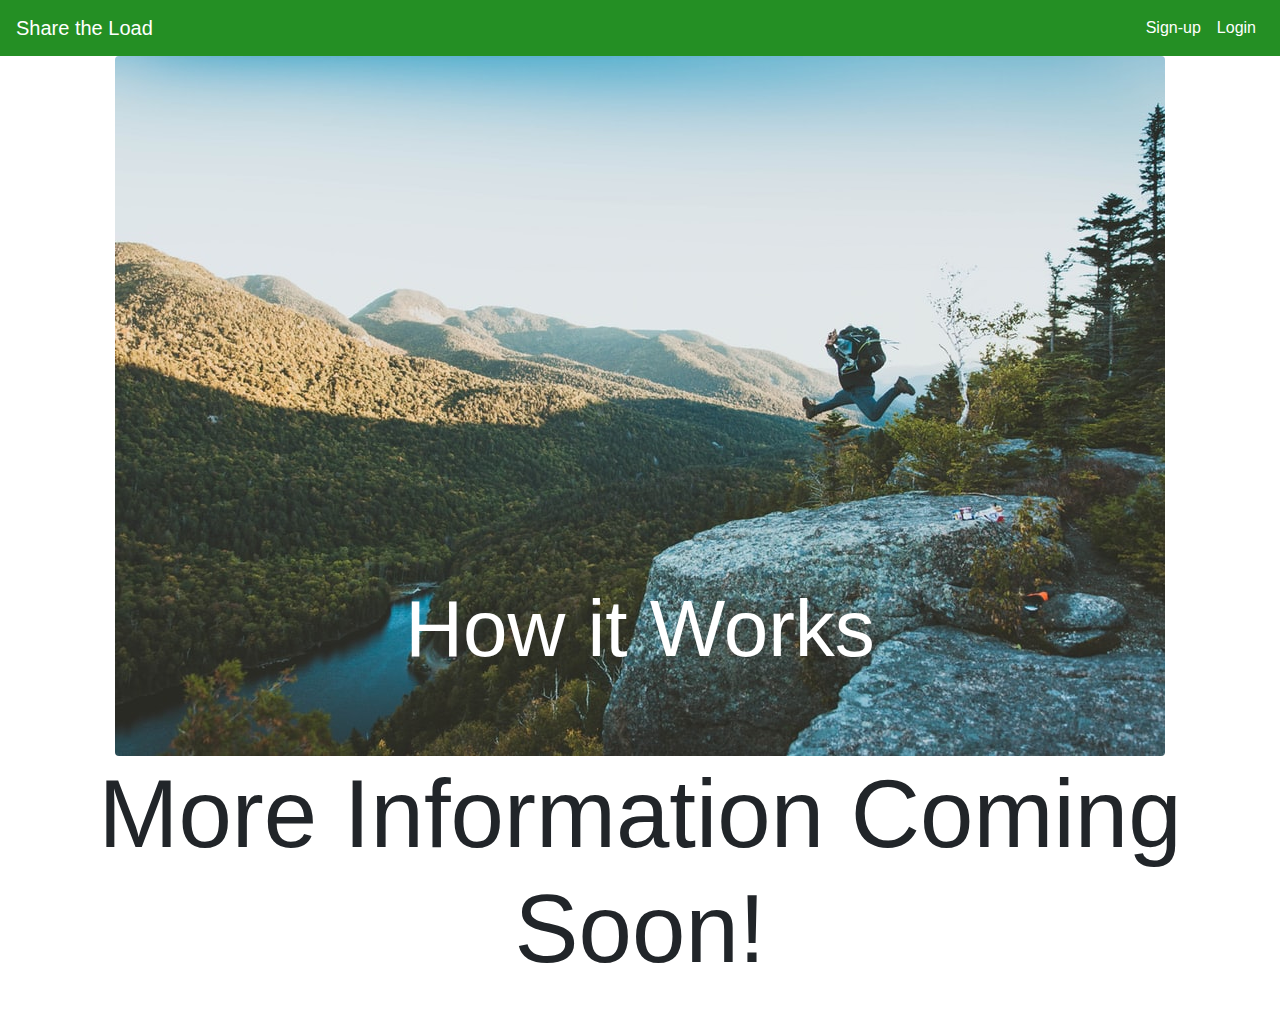
<file: howItWorks.html>
<!doctype html>
<html lang="en">

<style>

.container2 {
  position: relative;
  text-align: center;
  color: white;
  font-size: 80px;
}

.bottom-center {
  position: absolute;
  left: 50%;
  bottom: 1%;
  transform: translate(-50%, -50%);
}

</style>

  <head>
    <!-- Required meta tags -->
    <meta charset="utf-8">
    <meta name="viewport" content="width=device-width, initial-scale=1">
    <link rel="stylesheet" href="https://maxcdn.bootstrapcdn.com/bootstrap/4.3.1/css/bootstrap.min.css">
    <!-- <script src="https://ajax.googleapis.com/ajax/libs/jquery/3.4.1/jquery.min.js"></script>
    <script src="https://cdnjs.cloudflare.com/ajax/libs/popper.js/1.14.7/umd/popper.min.js"></script> --> 
    <script src="https://maxcdn.bootstrapcdn.com/bootstrap/4.3.1/js/bootstrap.min.js"></script>
    <link rel="stylesheet" href="https://use.fontawesome.com/releases/v5.7.0/css/all.css" integrity="sha384-lZN37f5QGtY3VHgisS14W3ExzMWZxybE1SJSEsQp9S+oqd12jhcu+A56Ebc1zFSJ" crossorigin="anonymous">
    
	<!-- Bootstrap CSS -->
    <link rel="stylesheet" href="https://stackpath.bootstrapcdn.com/bootstrap/4.3.1/css/bootstrap.min.css" integrity="sha384-ggOyR0iXCbMQv3Xipma34MD+dH/1fQ784/j6cY/iJTQUOhcWr7x9JvoRxT2MZw1T" crossorigin="anonymous">

    <title>How It Works</title>
  </head>
  <body>
    <nav class="navbar navbar-expand-lg navbar-dark" style="background-color: #248f24;">
        <a class="navbar-brand" href="index.html"><i class="fas fa-tasks"></i> Share the Load</a>
        <button class="navbar-toggler" type="button" data-toggle="collapse" data-target="#navbarSupportedContent" aria-controls="navbarSupportedContent" aria-expanded="false" aria-label="Toggle navigation">
          <span class="navbar-toggler-icon"></span>
        </button>
      
        <div class="collapse navbar-collapse" id="navbarSupportedContent">
          <ul class="navbar-nav mr-auto">
            <li class="nav-item">
        <!--      <a class="nav-link" href="howItWorks.html">How it Works</a> -->
            </li>
          </ul>
          <form class="form-inline my-2 my-lg-0">
            <ul class="navbar-nav mr-auto">  
            <li class="nav-item active">
                <a class="nav-link" href="signUp.html">Sign-up <span class="sr-only">(current)</span></a>
            </li>
            <li class="nav-item active">
                <a class="nav-link" href="logIn.html"><i class="fas fa-user"></i> Login<span class="sr-only">(current)</span></a>
            </li>
            </ul>
          </form>
        </div>
      </nav>
	  
	<!-- Image -->
	<div class="container2">
	<img src="HowToImg1.jpg" class="rounded img-fluid mx-auto d-block" alt="Hiker Jumping">
	<div class="bottom-center" > How it Works </div>
	</div>
	  
	<div class="container mx-auto d-block"">
	<h1 class="display-1 text-center">More Information Coming Soon!</h1>
	</div>
	  
	  
      <br>

    <!-- Optional JavaScript -->
    <!-- jQuery first, then Popper.js, then Bootstrap JS -->
    <script src="https://code.jquery.com/jquery-3.3.1.slim.min.js" integrity="sha384-q8i/X+965DzO0rT7abK41JStQIAqVgRVzpbzo5smXKp4YfRvH+8abtTE1Pi6jizo" crossorigin="anonymous"></script>
    <script src="https://cdnjs.cloudflare.com/ajax/libs/popper.js/1.14.7/umd/popper.min.js" integrity="sha384-UO2eT0CpHqdSJQ6hJty5KVphtPhzWj9WO1clHTMGa3JDZwrnQq4sF86dIHNDz0W1" crossorigin="anonymous"></script>
    <script src="https://stackpath.bootstrapcdn.com/bootstrap/4.3.1/js/bootstrap.min.js" integrity="sha384-JjSmVgyd0p3pXB1rRibZUAYoIIy6OrQ6VrjIEaFf/nJGzIxFDsf4x0xIM+B07jRM" crossorigin="anonymous"></script>
  </body>
</html>
</file>
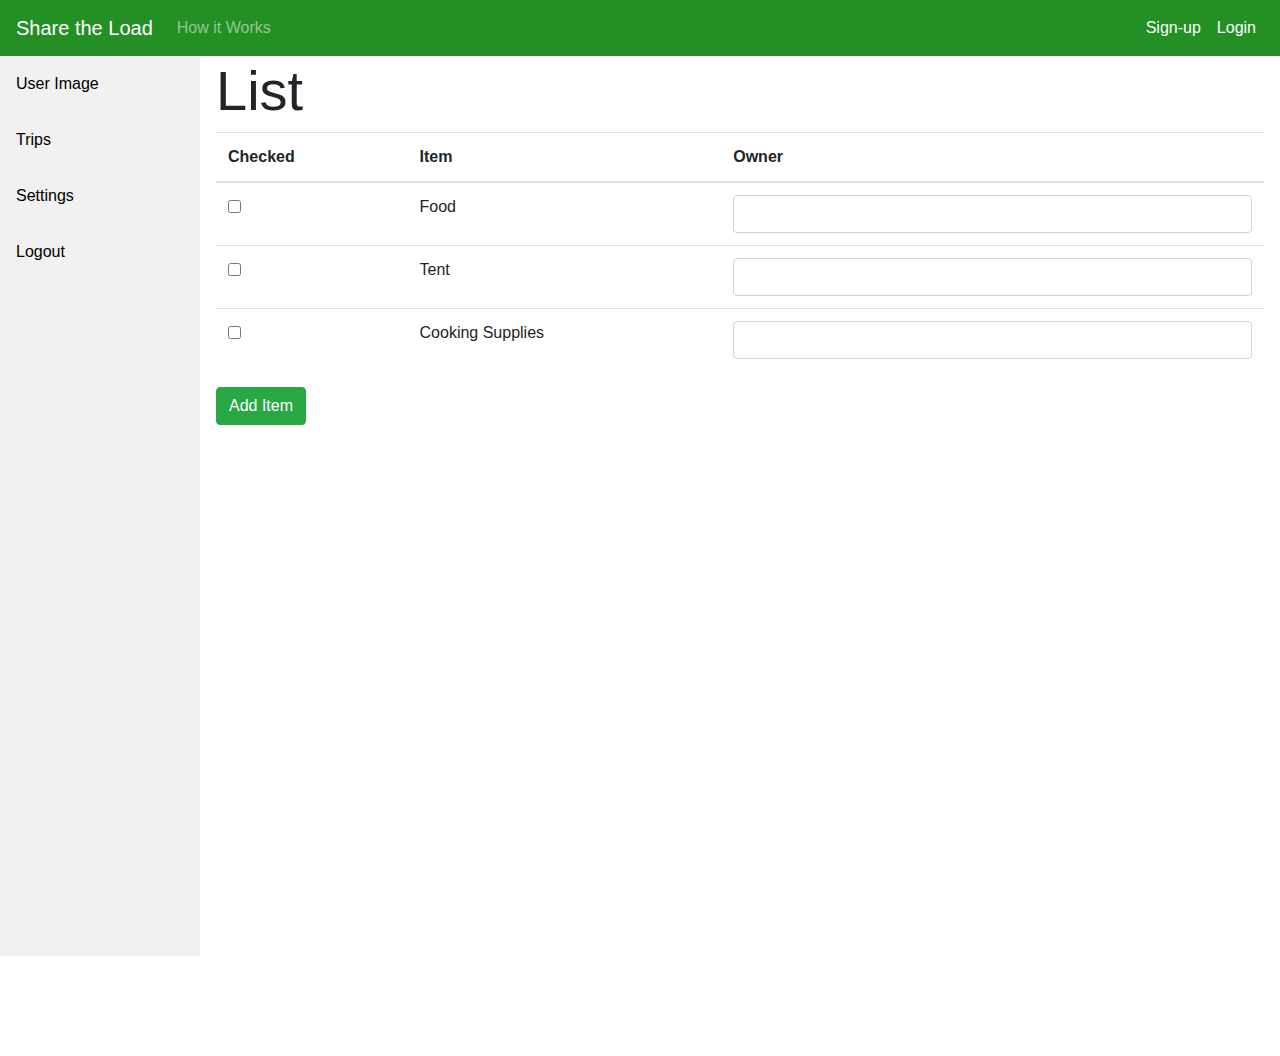
<file: List.html>
<!doctype html>
<html lang="en">

<style>

</style>

  <head>
    <!-- Required meta tags -->
    <meta charset="utf-8">
    <meta name="viewport" content="width=device-width, initial-scale=1">
    <link rel="stylesheet" href="https://maxcdn.bootstrapcdn.com/bootstrap/4.3.1/css/bootstrap.min.css">
    <script src="https://maxcdn.bootstrapcdn.com/bootstrap/4.3.1/js/bootstrap.min.js"></script>
    <link rel="stylesheet" href="https://use.fontawesome.com/releases/v5.7.0/css/all.css" integrity="sha384-lZN37f5QGtY3VHgisS14W3ExzMWZxybE1SJSEsQp9S+oqd12jhcu+A56Ebc1zFSJ" crossorigin="anonymous">
    <!-- Bootstrap CSS -->
    <link rel="stylesheet" href="https://stackpath.bootstrapcdn.com/bootstrap/4.3.1/css/bootstrap.min.css" integrity="sha384-ggOyR0iXCbMQv3Xipma34MD+dH/1fQ784/j6cY/iJTQUOhcWr7x9JvoRxT2MZw1T" crossorigin="anonymous">

	<link rel="stylesheet" href="style.css">

    <title>List</title>
  </head>
  <body>
    <nav class="navbar navbar-expand-lg navbar-dark" style="background-color: #248f24;">
        <a class="navbar-brand" href="index.html"><i class="fas fa-tasks"></i> Share the Load</a>
        <button class="navbar-toggler" type="button" data-toggle="collapse" data-target="#navbarSupportedContent" aria-controls="navbarSupportedContent" aria-expanded="false" aria-label="Toggle navigation">
          <span class="navbar-toggler-icon"></span>
        </button>
      
        <div class="collapse navbar-collapse" id="navbarSupportedContent">
          <ul class="navbar-nav mr-auto">
         <!--   <li class="nav-item active">
              <a class="nav-link" href="#">About <span class="sr-only">(current)</span></a>
            </li> -->
            <li class="nav-item">
              <a class="nav-link" href="howItWorks.html">How it Works</a>
            </li>
          </ul>
          <form class="form-inline my-2 my-lg-0">
            <ul class="navbar-nav mr-auto">  
            <li class="nav-item active">
                <a class="nav-link" href="signUp.html">Sign-up <span class="sr-only">(current)</span></a>
            </li>
            <li class="nav-item active">
                <a class="nav-link" href="logIn.html"><i class="fas fa-user"></i> Login<span class="sr-only">(current)</span></a>
            </li>
            </ul>
          </form>
        </div>
      </nav>
	<!-- Side Bar -->  
	<div class="sidebar">
		<a href="#">User Image</a>
		<a href="#">Trips</a>
		<a href="#">Settings</a>
		<a href="#">Logout</a>
	</div>
	
	<!-- List Table -->  
	<div class="content">
	<h1 class="display-4">List</h1>
	<table class="table">
    <thead>
      <tr>
        <th>Checked</th>
        <th>Item</th>
        <th>Owner</th>
      </tr>
    </thead>
    <tbody>
      <tr>
        <td> <input type="checkbox" class="form-check-input mx-auto" value=""> </td>
        <td>Food</td>
        <td><input type="text" class="form-control" id="usr"></td>
      </tr>
      <tr>
        <td><input type="checkbox" class="form-check-input mx-auto" value=""></td>
        <td>Tent</td>
        <td><input type="text" class="form-control" id="usr"></td>
      </tr>
      <tr>
        <td> <input type="checkbox" class="form-check-input mx-auto" value=""> </td>
        <td>Cooking Supplies</td>
        <td><input type="text" class="form-control" id="usr"></td>
      </tr>
	  
    </tbody>
	</table>
	
	<!-- Modal Button -->  
	<button type="button" class="btn btn-success" data-toggle="modal" data-target="#myModal">
	Add Item
	</button>

	<!-- The Modal -->
	<div class="modal" id="myModal">
		<div class="modal-dialog">
			<div class="modal-content">

			<!-- Modal Header -->
			<div class="modal-header">
				<h4 class="modal-title">Add New Item</h4>
				<button type="button" class="close" data-dismiss="modal">&times;</button>
			</div>

			<!-- Modal body -->
			<div class="modal-body">
			Item: <br>
			<input type="text" class="form-control" id="usr">
			</div>

			<!-- Modal footer -->
			<div class="modal-footer">
				<button type="button" class="btn btn-secondary" data-dismiss="modal">Add</button>
			</div>

			</div>
		</div>
	</div>
	</div>
	
	
    <!-- Optional JavaScript -->
    <!-- jQuery first, then Popper.js, then Bootstrap JS -->
    <script src="https://code.jquery.com/jquery-3.3.1.slim.min.js" integrity="sha384-q8i/X+965DzO0rT7abK41JStQIAqVgRVzpbzo5smXKp4YfRvH+8abtTE1Pi6jizo" crossorigin="anonymous"></script>
    <script src="https://cdnjs.cloudflare.com/ajax/libs/popper.js/1.14.7/umd/popper.min.js" integrity="sha384-UO2eT0CpHqdSJQ6hJty5KVphtPhzWj9WO1clHTMGa3JDZwrnQq4sF86dIHNDz0W1" crossorigin="anonymous"></script>
    <script src="https://stackpath.bootstrapcdn.com/bootstrap/4.3.1/js/bootstrap.min.js" integrity="sha384-JjSmVgyd0p3pXB1rRibZUAYoIIy6OrQ6VrjIEaFf/nJGzIxFDsf4x0xIM+B07jRM" crossorigin="anonymous"></script>
  </body>
</html>
</file>
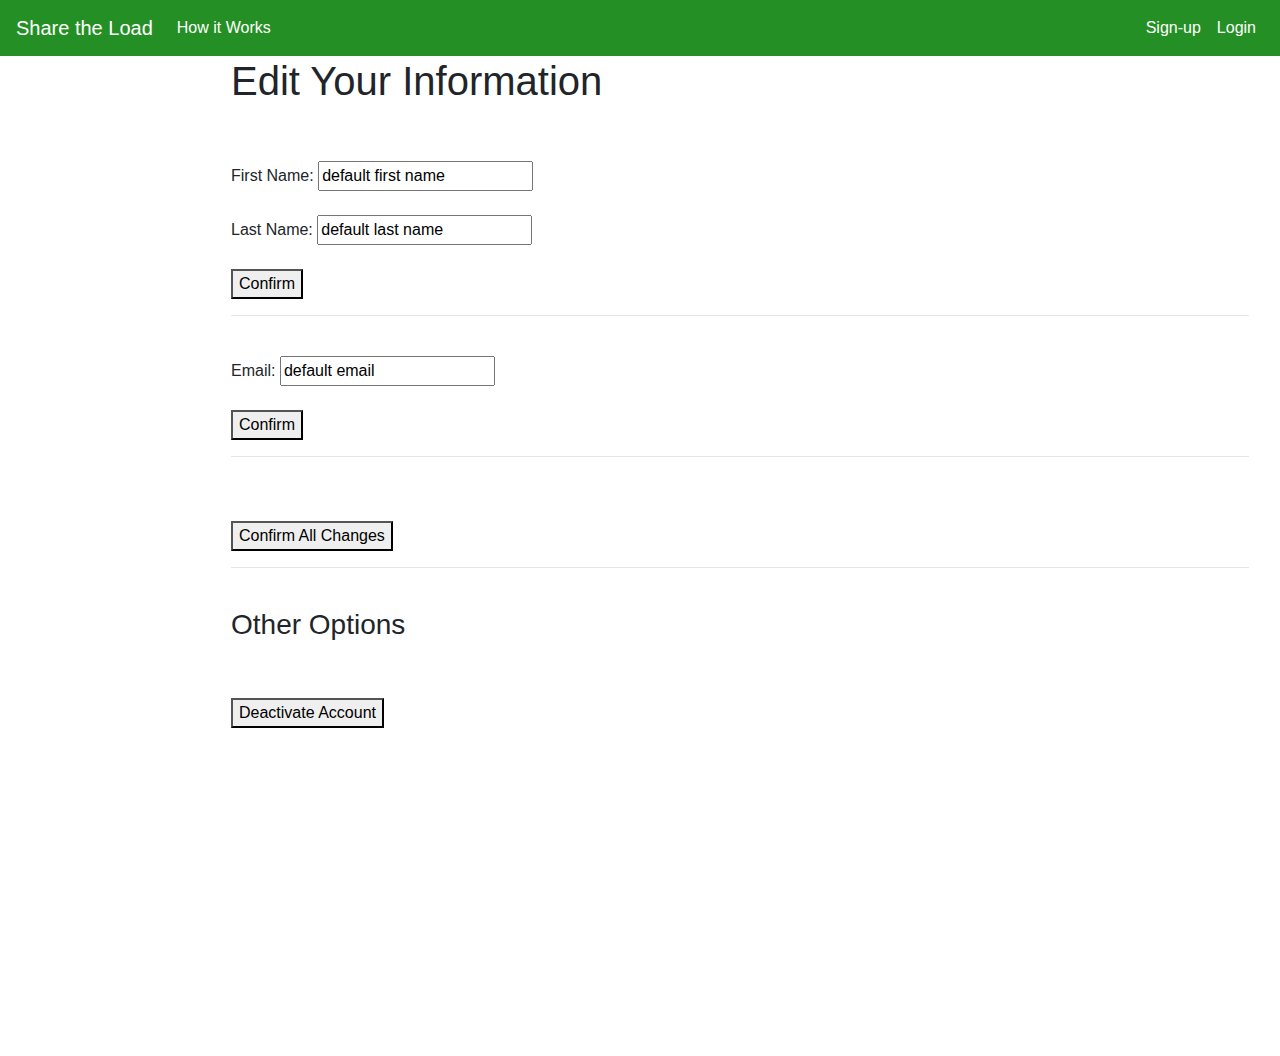
<file: profileSettings.html>
<!DOCTYPE html>
<html>
<head>

<script>
	var firstName= "Default";
	var lastName= "Default";
	var email = "Default";
	
	//document.getElementById("fName").innerHTML = "Hello";
	
	function setName(){
		firstName = document.getElementById("fName").value;
		lastName = document.getElementById("lName").value;
	}
	
	function setEmail(){
		email = document.getElementById("email").value;
	}
	
	function getFname(){
		return firstName;
	}
	
	function getLname(){
		return lastName;
	}

	function setAll(){
		setName();
		setEmail();
		console.log(firstName + " " + lastName + " " + email);
	}

	function clearAll(){
		firstName= null;
		lastName= null;
		email = null;
	}
</script>


<title>User Settings</title>
    <meta charset="utf-8">
    <meta name="viewport" content="width=device-width, initial-scale=1">
    <link rel="stylesheet" href="https://maxcdn.bootstrapcdn.com/bootstrap/4.3.1/css/bootstrap.min.css">
    <!--<script src="https://ajax.googleapis.com/ajax/libs/jquery/3.4.1/jquery.min.js"></script>-->
    <!--<script src="https://cdnjs.cloudflare.com/ajax/libs/popper.js/1.14.7/umd/popper.min.js"></script>-->
    <script src="https://maxcdn.bootstrapcdn.com/bootstrap/4.3.1/js/bootstrap.min.js"></script>
    <link rel="stylesheet" href="https://use.fontawesome.com/releases/v5.7.0/css/all.css" integrity="sha384-lZN37f5QGtY3VHgisS14W3ExzMWZxybE1SJSEsQp9S+oqd12jhcu+A56Ebc1zFSJ" crossorigin="anonymous">

	<link rel="stylesheet" href="style.css">

</head>
<body>

    <nav class="navbar navbar-expand-lg navbar-dark" style="background-color: #248f24;">
        <a class="navbar-brand" href="index.html"><i class="fas fa-tasks"></i> Share the Load</a>
        <button class="navbar-toggler" type="button" data-toggle="collapse" data-target="#navbarSupportedContent" aria-controls="navbarSupportedContent" aria-expanded="false" aria-label="Toggle navigation">
          <span class="navbar-toggler-icon"></span>
        </button>
      
        <div class="collapse navbar-collapse" id="navbarSupportedContent">
          <ul class="navbar-nav mr-auto">
         <!--   <li class="nav-item active">
              <a class="nav-link" href="#about">About <span class="sr-only">(current)</span></a>
            </li>  -->  <!-- take out about link for this page, keep how it works-->
            <li class="nav-item active">
              <a class="nav-link" href="#">How it Works</a>
            </li>
          </ul>
          <form class="form-inline my-2 my-lg-0">
            <ul class="navbar-nav mr-auto">  
            <li class="nav-item active">
                <a class="nav-link" href="signUp.html">Sign-up <span class="sr-only">(current)</span></a>
            </li>
            <li class="nav-item active">
                <a class="nav-link" href="logIn.html"><i class="fas fa-user"></i> Login<span class="sr-only">(current)</span></a>
            </li>
            </ul>
          </form>
        </div>
    </nav>


			  
<div class="container-fluid">




<div class="content">

	<h1>Edit Your Information</h1>
	<br>
	<div class ="settingsChangeName">
		<br>
		First Name: 
		<input type = "text" id ="fName" value="default first name">
		<br>
		<br>
		Last Name:
		<input type = "text" id ="lName" value="default last name">
		<br>
		<br>
		<button onclick="setName()">Confirm</button> 
		<hr>
	</div>

	<div>
		<br>
		Email:
		<input type = "text" id ="email" value="default email">
		<br>
		<br>
		<button onclick="setEmail()">Confirm</button> 
		<hr>
	</div>
	
	<div>
		<br>
		<br>
		<button onclick="setAll()">Confirm All Changes</button> 
		<hr>
	</div>

	<div>
		<br>
		<h3>Other Options</h3>
		<br>
		<br>
		<button href = "profile.html" onclick="clearAll()">Deactivate Account</button> 
	</div>
</div>


</div>
    <script src="https://code.jquery.com/jquery-3.3.1.slim.min.js" integrity="sha384-q8i/X+965DzO0rT7abK41JStQIAqVgRVzpbzo5smXKp4YfRvH+8abtTE1Pi6jizo" crossorigin="anonymous"></script>
    <script src="https://cdnjs.cloudflare.com/ajax/libs/popper.js/1.14.7/umd/popper.min.js" integrity="sha384-UO2eT0CpHqdSJQ6hJty5KVphtPhzWj9WO1clHTMGa3JDZwrnQq4sF86dIHNDz0W1" crossorigin="anonymous"></script>
    <script src="https://stackpath.bootstrapcdn.com/bootstrap/4.3.1/js/bootstrap.min.js" integrity="sha384-JjSmVgyd0p3pXB1rRibZUAYoIIy6OrQ6VrjIEaFf/nJGzIxFDsf4x0xIM+B07jRM" crossorigin="anonymous"></script>
</body>
</html>
</file>
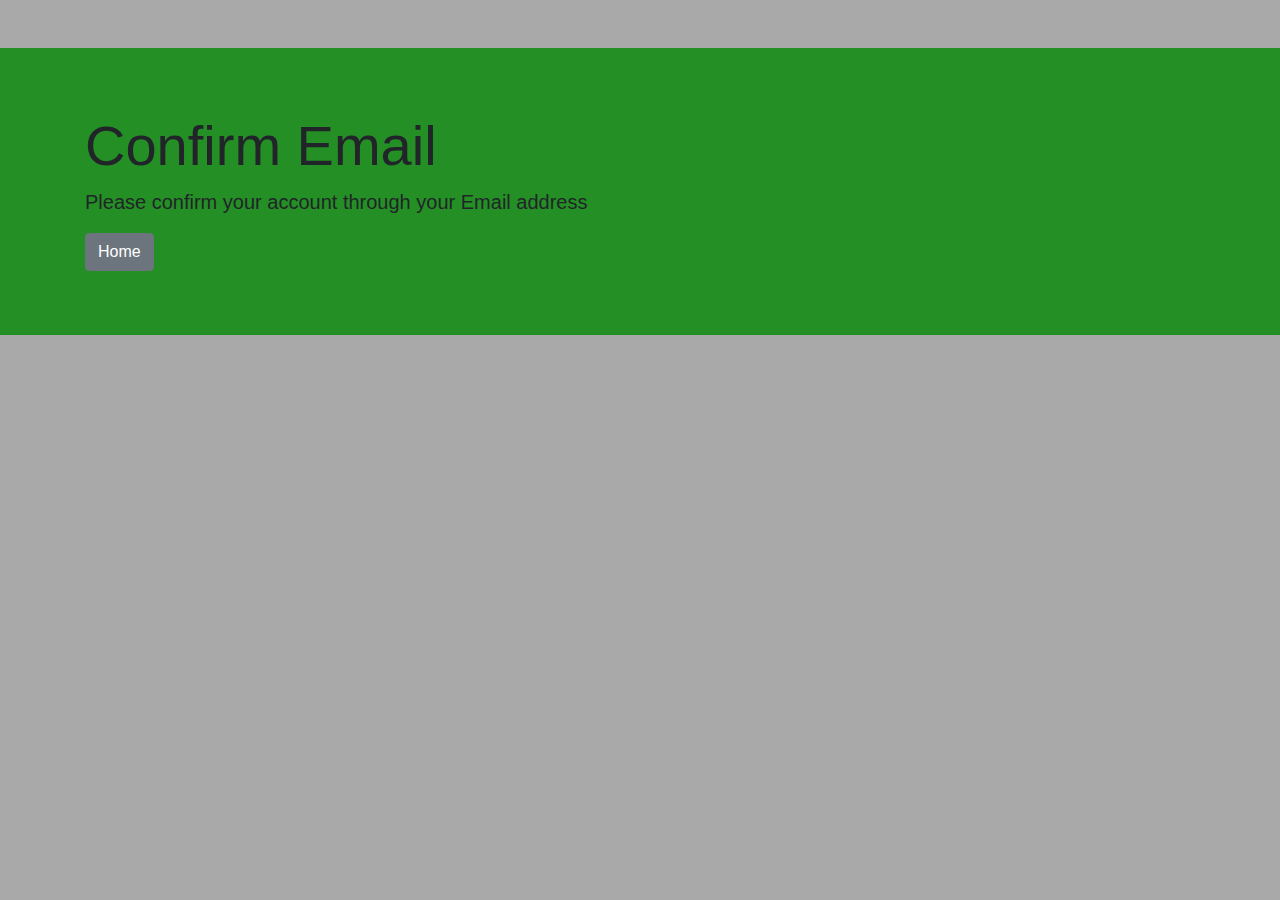
<file: signUpConfirm.html>
<!doctype html>
<html lang="en">
  <head>
    <!-- Required meta tags -->
    <meta charset="utf-8">
    <meta name="viewport" content="width=device-width, initial-scale=1">
    <link rel="stylesheet" href="https://maxcdn.bootstrapcdn.com/bootstrap/4.3.1/css/bootstrap.min.css">
  <!--  <script src="https://ajax.googleapis.com/ajax/libs/jquery/3.4.1/jquery.min.js"></script>
    <script src="https://cdnjs.cloudflare.com/ajax/libs/popper.js/1.14.7/umd/popper.min.js"></script> -->
    <script src="https://maxcdn.bootstrapcdn.com/bootstrap/4.3.1/js/bootstrap.min.js"></script>
    <link rel="stylesheet" href="https://use.fontawesome.com/releases/v5.7.0/css/all.css" integrity="sha384-lZN37f5QGtY3VHgisS14W3ExzMWZxybE1SJSEsQp9S+oqd12jhcu+A56Ebc1zFSJ" crossorigin="anonymous">

  <title>Confirmation</title>
  </head>
  <body style="background-color: darkgray;">
      
    
        <div class="jumbotron jumbotron-fluid mt-5" style="background-color: #248f24;">
                <div class="container">
                  <h1 class="display-4">Confirm Email</h1>
                  <p class="lead">Please confirm your account through your Email address</p>
                  <a class="btn btn-secondary" href="index.html" role="button">Home</a>
                </div>
              </div>
    



    <script src="https://code.jquery.com/jquery-3.3.1.slim.min.js" integrity="sha384-q8i/X+965DzO0rT7abK41JStQIAqVgRVzpbzo5smXKp4YfRvH+8abtTE1Pi6jizo" crossorigin="anonymous"></script>
    <script src="https://cdnjs.cloudflare.com/ajax/libs/popper.js/1.14.7/umd/popper.min.js" integrity="sha384-UO2eT0CpHqdSJQ6hJty5KVphtPhzWj9WO1clHTMGa3JDZwrnQq4sF86dIHNDz0W1" crossorigin="anonymous"></script>
    <script src="https://stackpath.bootstrapcdn.com/bootstrap/4.3.1/js/bootstrap.min.js" integrity="sha384-JjSmVgyd0p3pXB1rRibZUAYoIIy6OrQ6VrjIEaFf/nJGzIxFDsf4x0xIM+B07jRM" crossorigin="anonymous"></script>
  </body>
</html>
</file>
<file: style.css>
.form2{

	text-align: center;
}

.sidebar {
  margin: 0;
  padding: 0;
  width: 200px;
  background-color: #f1f1f1;
  position: fixed;
  height: 100%;
  overflow: auto;
}

.sidebar a {
  display: block;
  color: black;
  padding: 16px;
  text-decoration: none;
}
 
.sidebar a.active {
  background-color: #4CAF50;
  color: white;
}

.sidebar a:hover:not(.active) {
  background-color: #248f24;
  color: white;
}

div.content {
  margin-left: 200px;
  padding: 1px 16px;
  height: 1000px;
}
//added for profile page sidebar
#main {
  transition: margin-left .5s;
  padding: 16px;
}

.sidebarB a:hover {
  color: #248f24;
}

.openbtnSide {
  font-size: 20px;
  cursor: pointer;
  background-color: #248f24;
  color: white;
  padding: 10px 10px;
  border: none;
}

.openbtnSide:hover {
  background-color: #444;
}

.sidebarB {
  height: 100%;
  width: 0;
  position: fixed;
  z-index: 1;
  top: 0;
  left: 0;
  background-color: #111;
  overflow-x: hidden;
  transition: 0.5s;
  padding-top: 60px;
}

.sidebarB .closebtn {
  position: absolute;
  top: 0;
  right: 25px;
  font-size: 36px;
  margin-left: 50px;
}

.sidebarB a {
  padding: 8px 8px 8px 32px;
  text-decoration: none;
  font-size: 25px;
  color: #818181;
  display: block;
  transition: 0.3s;
}
//end of profile page sidebar
@media screen and (max-width: 700px) {
  .sidebar {
    width: 100%;
    height: auto;
    position: relative;
  }
  .sidebar a {float: left;}
  div.content {margin-left: 0;}
}

@media screen and (max-width: 400px) {
  .sidebar a {
    text-align: center;
    float: none;
  }
}


@media screen and (max-height: 450px) {
  .sidebarB {padding-top: 15px;}
  .sidebarB a {font-size: 18px;}
}
</file>
